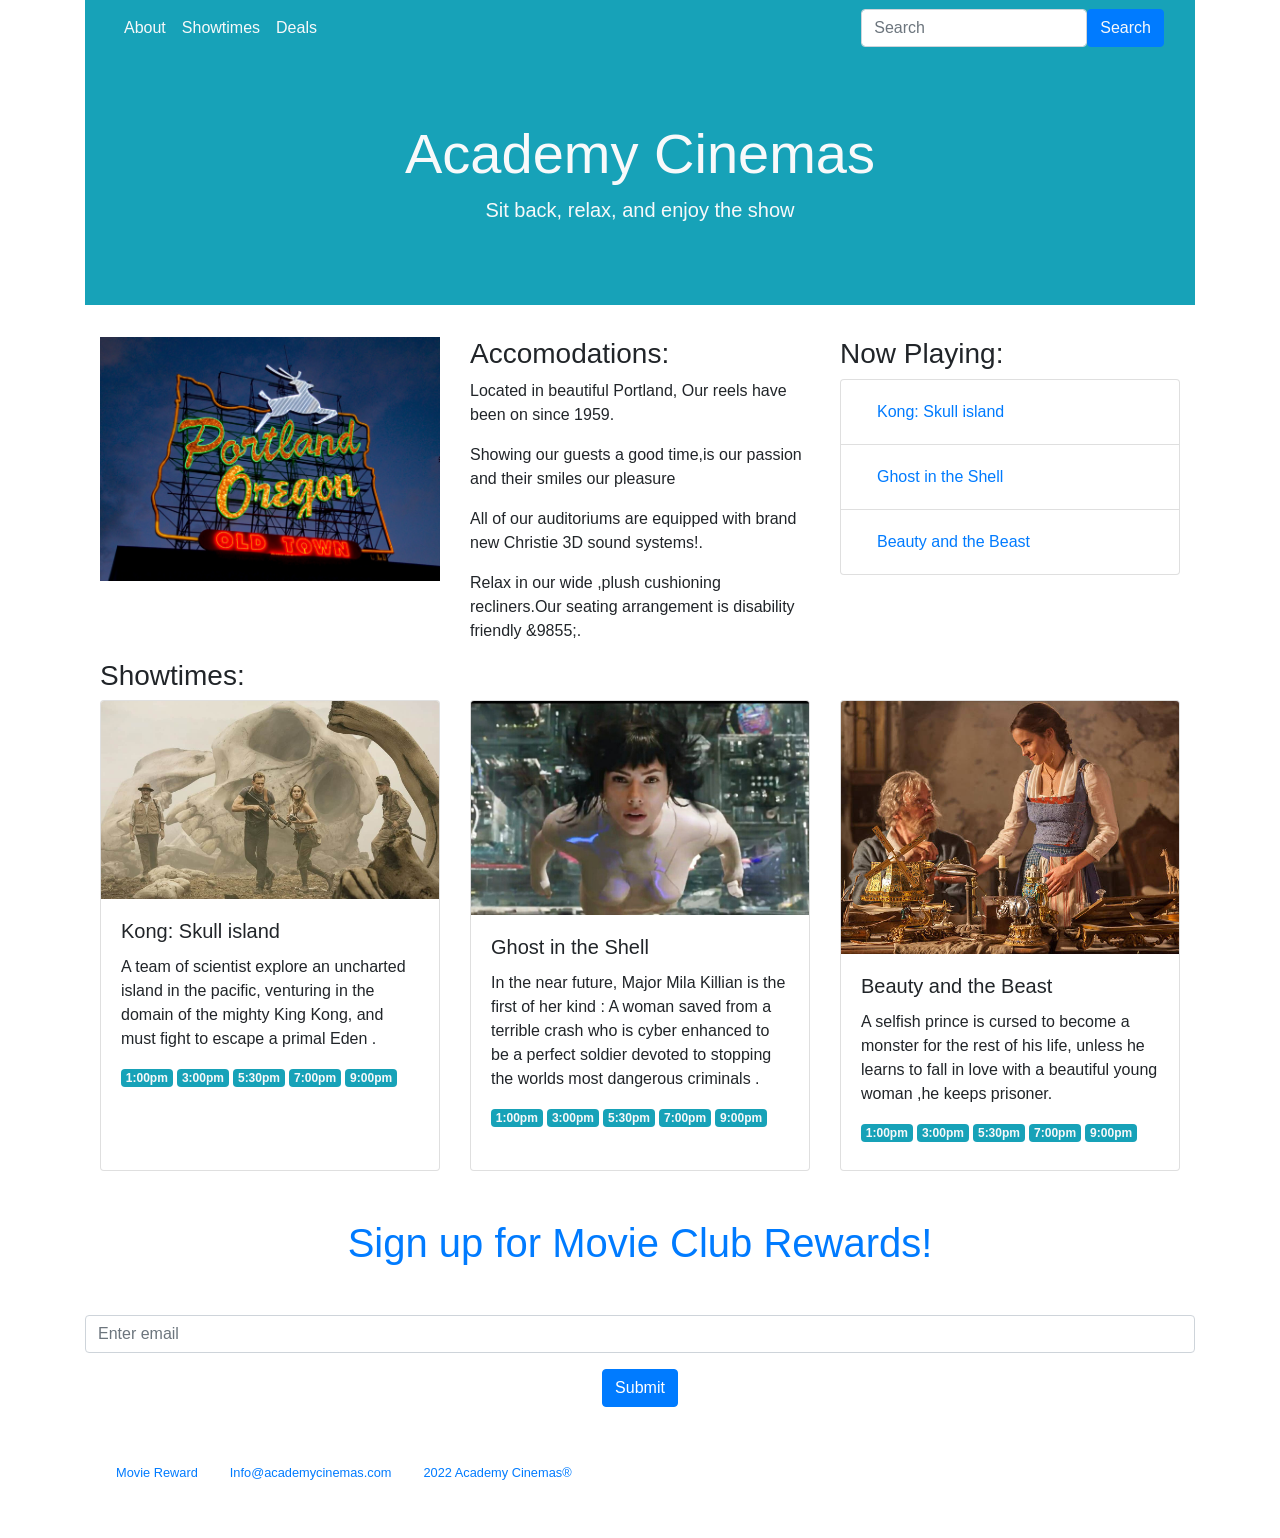
<file: bootstrap4_project/academy_cinemas.html>
<!DOCTYPE html>
<html lang="en">
<head>
    <meta charset="UTF-8">
    <meta name="viewport" content="width=device-width, initial-scale=1.0">
    <title>Academy Cinemas</title>
    <link rel="stylesheet" href="https://cdn.jsdelivr.net/npm/bootstrap@4.1.3/dist/css/bootstrap.min.css"
    integrity="sha384-MCw98/SFnGE8fJT3GXwEongsV7Zt27NXFoaoApmYm81iuXoPKFOJwJ8ERdknLPMO" crossorigin="anonymous">
</head>
<body>

    <div class="container">


        <!---navbar---->    
    <nav class="navbar sticky-top navbar-expand-lg bg-info">
        <div class="container-fluid">
      <div class="collapse navbar-collapse" id="navbarSupportedContent">
      <ul class="navbar-nav mr-auto mb-2 mb-lg-0">
      <li class="nav-item active">
        <a class="nav-link text-light" href="#about">About</a>
      </li>
      <li class="nav-item">
        <a class="nav-link text-light" href="#showtimes">Showtimes</a>
      </li>
      <li class="nav-item active">
        <a class="nav-link text-light" href="#deals">Deals</a>
      </li>
    </ul>
    <form class="d-flex" role="search">
        <input class="form-control me-2" type="search" placeholder="Search" aria-label="Search">
        <button class="btn btn-primary text-light" type="submit">Search</button>
    </form>
</div>
  </div>
</nav>
<!--/navbar--->

<!----title--->
<div class="jumbotron jumbotron-fluid bg-info text-center">
    <div class="container">
        <h1 class="display-4 text-light">Academy Cinemas</h1>
        <p class="lead text-light">Sit back, relax, and enjoy the show</p>
    </div>
</div>
<!--/title-->

    <!--About section-->
    <div class="container">
        <div class="row align-items-start">
        <div class="col">
            <img class="img-fluid" src="./img/pdx.jpg" alt="Portland Theater">
        </div>
        <div class="col">
            <h3 id="about">Accomodations:</h3>
            <p>Located in beautiful Portland, Our reels have been on since 1959.</p>
            <p>Showing our guests a good time,is our passion and their smiles our pleasure</p>
            <p>All of our auditoriums are equipped with brand new Christie 3D sound systems!.</p>
            <p>Relax in our wide ,plush cushioning recliners.Our seating arrangement is disability friendly &amp;9855;.</p>
        </div>
        <div class="col">
            <h3>Now Playing:</h3>
            <ul class="list-group">
                <li class="list-group-item">
                    <a class="nav-link active" href="#">Kong: Skull island</a>
                </li>
                <li class="list-group-item">
                    <a class="nav-link" href="#">Ghost in the Shell</a>
                    </li>
                <li class="list-group-item">
                    <a class="nav-link" href="#">Beauty and the Beast</a>
                </li>
            </ul>
        </div>
      </div>
    </div>
    <!--/About section-->

<!--showtimes-->
<div class="container">
    <h3 id="showtimes">Showtimes:</h3>
    <div class="row">
        <div class="col-sm-4">
        <div class="card h-100">
            <img class="card-img-top" src="./img/kongskullisland.jpg" style="object-fit: cover" alt="Kong Skull Island image">
            <div class="card-body">
                <h5 class="card-title">Kong: Skull island</h5>
                <p class="card-text">A team of scientist explore an uncharted island in the pacific, venturing in the domain of
                the mighty King Kong, and must fight to escape a primal Eden .</p>
                <h6>
                    <span class="badge badge-secondary bg-info text-light">1:00pm</span>
                    <span class="badge badge-secondary bg-info text-light">3:00pm</span>
                    <span class="badge badge-secondary bg-info text-light">5:30pm</span>
                    <span class="badge badge-secondary bg-info text-light">7:00pm</span>
                    <span class="badge badge-secondary bg-info text-light">9:00pm</span>
                </h6>
            </div>
        </div>
       </div>
       <div class="col-sm-4">
        <div class="card h-100">
            <img class="card-img-top" src="./img/ghostintheshell.jpg" style="object-fit: cover" alt="Ghost in the Shell image">
            <div class="card-body">
                <h5 class="card-title">Ghost in the Shell</h5>
                <p class="card-text">In the near future, Major Mila Killian is the first of her kind : A woman saved from a terrible crash
                    who is cyber enhanced to be a perfect soldier devoted to stopping the worlds most dangerous criminals .</p>
                <h6>
                    <span class="badge badge-secondary bg-info text-light">1:00pm</span>
                    <span class="badge badge-secondary bg-info text-light">3:00pm</span>
                    <span class="badge badge-secondary bg-info text-light">5:30pm</span>
                    <span class="badge badge-secondary bg-info text-light">7:00pm</span>
                    <span class="badge badge-secondary bg-info text-light">9:00pm</span>
                </h6>
            </div>
        </div>
       </div>
        <div class="col-sm-4">
        <div class="card h-100">
            <img class="card-img-top" src="./img/beautyandthebeast.jpg" style="object-fit: cover" alt="Beauty and the Beast image">
            <div class="card-body">
                <h5 class="card-title">Beauty and the Beast</h5>
                <p class="card-text">A selfish prince is cursed to become a monster for the rest of his life, unless he learns to fall in
                    love with a beautiful young woman ,he keeps prisoner.</p>
                <h6>
                    <span class="badge badge-secondary bg-info text-light">1:00pm</span>
                    <span class="badge badge-secondary bg-info text-light">3:00pm</span>
                    <span class="badge badge-secondary bg-info text-light">5:30pm</span>
                    <span class="badge badge-secondary bg-info text-light">7:00pm</span>
                    <span class="badge badge-secondary bg-info text-light">9:00pm</span>
                </h6>
            </div>
        </div>
       </div>
    </div>
</div>
       <!--/showtimes-->

       <!--deals-->
       <div class="text-center">
        <form id="deals">
            <h1 class="text-primary my-5">Sign up for Movie Club Rewards!</h1>
            <div class="mb-3">
                <input type="email" class="form-control" id="exampleInputEmail" aria-describedby="emailHelp" placeholder="Enter email">
            </div>
            <button type="submit" class="btn btn-primary">Submit</button>
        </form>
    </div>
    <!--/deals-->

    <!--/footer-->
    <div class="container my-5">
        <ul class="nav">
            <li class="nav-item">
                <small><a class="nav-link active" href="#">Movie Reward</a></small>
            </li>
            <li class="nav-item">
                <small><a class="nav-link active" href="#">Info@academycinemas.com</a></small>
            </li> 
             <li class="nav-item">
                <small><a class="nav-link active" href="#">2022 Academy Cinemas&reg;</a></small>
            </li>
        </ul>
    </div>
    <!--footer-->


<script src="https://cdn.jsdelivr.net/npm/bootstrap@4.1.3/dist/js/bootstrap.min.js"
integrity="sha384-ChfqqxuZUCnJSK3+MXmPNIyE6ZbWh2IMqE241rYiqJxyMiZ6OW/JmZQ5stwEULTy" crossorigin="anonymous"></script>
</body>
</html>
</file>
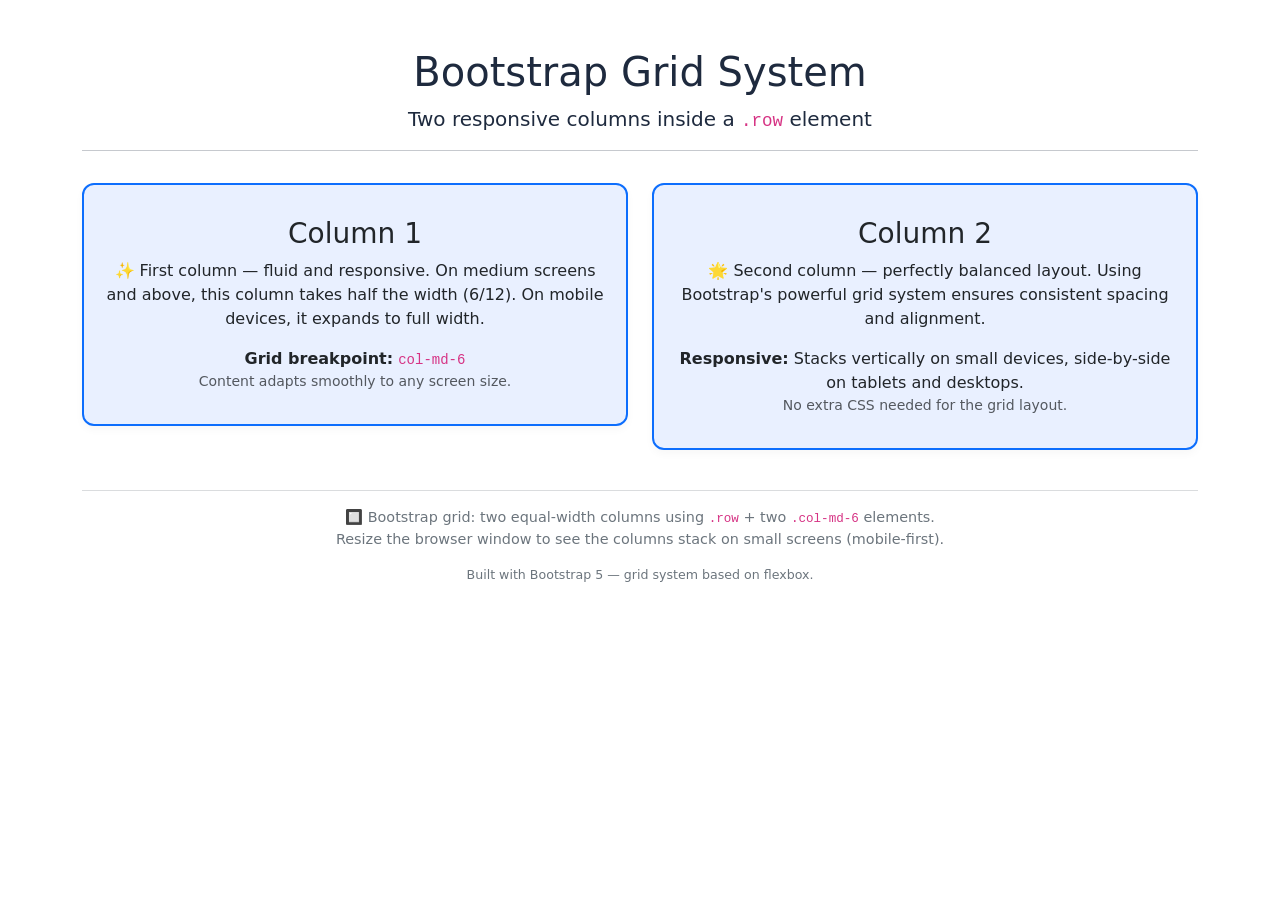
<file: bootstrap4_project/bootstrap challenge.html>
<!DOCTYPE html>
<html lang="en">
<head>
    <!-- Required meta tags for responsive behavior and proper encoding -->
    <meta charset="utf-8">
    <meta name="viewport" content="width=device-width, initial-scale=1, shrink-to-fit=no">

    <!-- Bootstrap CSS (official CDN) – includes the grid system and basic styling -->
    <link href="https://cdn.jsdelivr.net/npm/bootstrap@5.3.0-alpha1/dist/css/bootstrap.min.css" rel="stylesheet">
    
    <!-- Optional custom styling to enhance column visibility and spacing,
         but not required for the grid functionality. This just adds visual clarity. -->
    <style>
        /* Custom demo styles: makes columns clearly visible and centers content.
           These are purely decorative and do not affect the grid structure. */
        .demo-column {
            background-color: #e9f0ff;
            border: 2px solid #0d6efd;
            border-radius: 12px;
            padding: 2rem 1rem;
            text-align: center;
            box-shadow: 0 4px 8px rgba(0,0,0,0.03);
            transition: all 0.2s ease;
        }
        .demo-column:hover {
            background-color: #d4e4ff;
            border-color: #0a58ca;
        }
        /* subtle responsive spacing for the main container */
        .container-custom {
            margin-top: 3rem;
            margin-bottom: 3rem;
        }
        /* optional header style */
        .page-header {
            margin-bottom: 2rem;
            text-align: center;
            color: #1e2a3e;
        }
        .footer-note {
            text-align: center;
            margin-top: 2.5rem;
            color: #6c757d;
            font-size: 0.9rem;
        }
    </style>

    <title>Bootstrap Grid: Two Columns Example</title>
</head>
<body>

    <!-- 
        BOOTSTRAP STARTER TEMPLATE STRUCTURE:
        - Uses Bootstrap 5 (latest stable)
        - Contains proper viewport meta, CSS link, and responsive behavior.
        - The grid system is implemented inside a container > row > columns.
        - Exactly two columns placed within a .row element.
    -->

    <!-- Main container: ensures proper alignment and responsive padding.
         .container centers content and adds responsive margins. -->
    <div class="container container-custom">
        
        <!-- Optional header: just to show context (not part of grid requirement) -->
        <div class="page-header">
            <h1>Bootstrap Grid System</h1>
            <p class="lead">Two responsive columns inside a <code>.row</code> element</p>
            <hr class="my-3">
        </div>

        <!-- 
            BOOTSTRAP GRID REQUIREMENT:
            - Insert two columns within the .row element.
            - Each column uses responsive classes to ensure proper stacking on mobile.
            - Here we use .col-md-6 meaning each column takes half width on medium screens+.
            - On extra-small devices (phones), columns automatically stack vertically (full width).
            - This follows Bootstrap's mobile-first approach.
        -->
        <div class="row g-4">
            <!-- First column: occupies 6 out of 12 grid units on medium and larger screens -->
            <div class="col-md-6">
                <div class="demo-column">
                    <h3>Column 1</h3>
                    <p>✨ First column — fluid and responsive. On medium screens and above, this column takes half the width (6/12). On mobile devices, it expands to full width.</p>
                    <p class="mb-0"><strong>Grid breakpoint:</strong> <code>col-md-6</code></p>
                    <p class="mb-0 text-muted small">Content adapts smoothly to any screen size.</p>
                </div>
            </div>
            
            <!-- Second column: identical width behavior, also col-md-6 -->
            <div class="col-md-6">
                <div class="demo-column">
                    <h3>Column 2</h3>
                    <p>🌟 Second column — perfectly balanced layout. Using Bootstrap's powerful grid system ensures consistent spacing and alignment.</p>
                    <p class="mb-0"><strong>Responsive:</strong> Stacks vertically on small devices, side-by-side on tablets and desktops.</p>
                    <p class="mb-0 text-muted small">No extra CSS needed for the grid layout.</p>
                </div>
            </div>
        </div>

        <!-- Optional additional info: demonstrates responsiveness (just for context) -->
        <div class="footer-note">
            <hr>
            <p><i class="bi bi-grid-3x3-gap-fill" style="font-style: normal;">🔲 </i> Bootstrap grid: two equal-width columns using <code>.row</code> + two <code>.col-md-6</code> elements.<br>
            Resize the browser window to see the columns stack on small screens (mobile-first).</p>
            <p class="small">Built with Bootstrap 5 — grid system based on flexbox.</p>
        </div>
    </div>

    <!-- Optional JavaScript (not strictly required for grid layout, but part of Bootstrap starter template 
         for any interactive components if needed later. Kept as per Bootstrap recommendation.)
         Popper.js + Bootstrap JS bundle for potential future enhancements (not needed for grid, but included to follow starter pattern) -->
    <script src="https://cdn.jsdelivr.net/npm/bootstrap@5.3.0-alpha1/dist/js/bootstrap.bundle.min.js"></script>

    <!-- 
        EXPLANATION OF GRID STRUCTURE:
        - The container provides a responsive fixed-width or full-width wrapper (default .container adds max-width at each breakpoint).
        - The .row class creates a flexbox wrapper with negative margins to counteract column padding.
        - Inside .row we placed two <div> elements with class "col-md-6".
        - "col-md-6" means each column occupies 6 out of 12 available columns on medium devices (≥768px) and up.
        - On smaller screens (<768px), columns automatically take full width (12 columns) and stack vertically.
        - The "g-4" class on .row adds consistent gutters (gap) between columns.
        - This satisfies the requirement: "insert two columns within your code (within the element)."
        - The element referred to is the .row container which holds the two columns.
    -->
</body>
</html>
</file>
